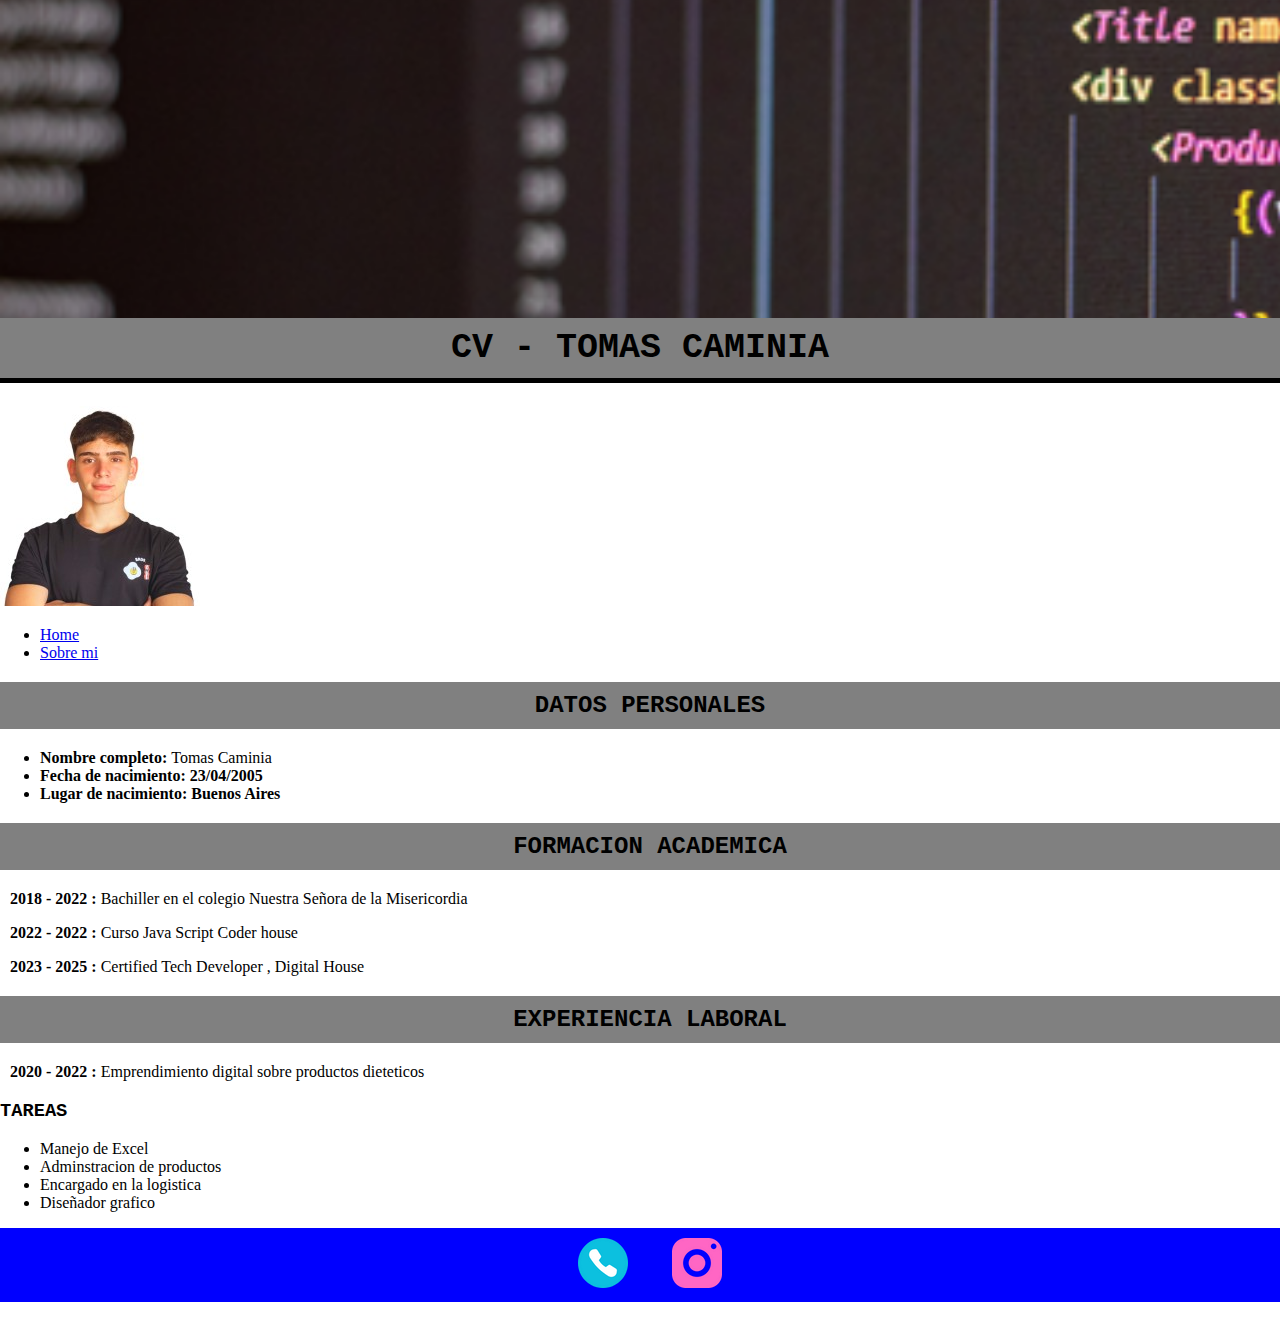
<file: index.html>
<!DOCTYPE html>
<html lang="en">
<head>

    <meta charset="UTF-8">
    <meta http-equiv="X-UA-Compatible" content="IE=edge">
    <meta name="viewport" content="width=device-width, initial-scale=1.0">

    <link rel="stylesheet" href="./css/style.css">

    <title> Sobre mi - CV Tomas Camiña </title>

</head>


<body>
    <header>
        <div class="background-image">

        </div>

        <h1> CV - TOMAS CAMINIA </h1>
    </header>

    <main>
        <img src="./img/foto-personal.jpeg" alt="Foto personal">

        <section class="menu">
            <ul>
                <li><a href="index.html"> Home </a></li>
                <li><a href="./html/sobre-mi.html"> Sobre mi </a></li>
            </ul>
        </section>

        <section class="datos-personales">

            <h2> DATOS PERSONALES </h2>

            <ul>
                <li> <strong> Nombre completo: </strong> Tomas Caminia</li>
                <li> <strong> Fecha de nacimiento: 23/04/2005</strong> </li>
                <li> <strong> Lugar de nacimiento: Buenos Aires</strong> </li>
            </ul>

        </section>

        <section class="formacion-academica">
            <h2> FORMACION ACADEMICA </h2>

            <p>
                <strong> 2018 - 2022 :  </strong> Bachiller en el colegio Nuestra Señora de la Misericordia
            </p>

            <p>
                <strong> 2022 - 2022 :  </strong> Curso Java Script Coder house
            </p>

            <p>
                <strong> 2023 - 2025 :  </strong> Certified Tech Developer , Digital House
            </p>

        </section>

        <section class="experiencia">
            <h2> EXPERIENCIA LABORAL </h2>

            <p>
                <strong> 2020 - 2022 :  </strong> Emprendimiento digital sobre productos dieteticos 
            </p>

            <h3>TAREAS</h3>

            <ul>
                <li>Manejo de Excel</li>
                <li>Adminstracion de productos</li>
                <li>Encargado en la logistica</li>
                <li>Diseñador grafico</li>
            </ul>

        </section>
    </main>

    <footer>
        <img src="./img/whatsapp.png" alt="whatsapp">
        <img src="./img/instagram.png" alt="instagram">
    </footer>
    
</body>


</html>
</file>
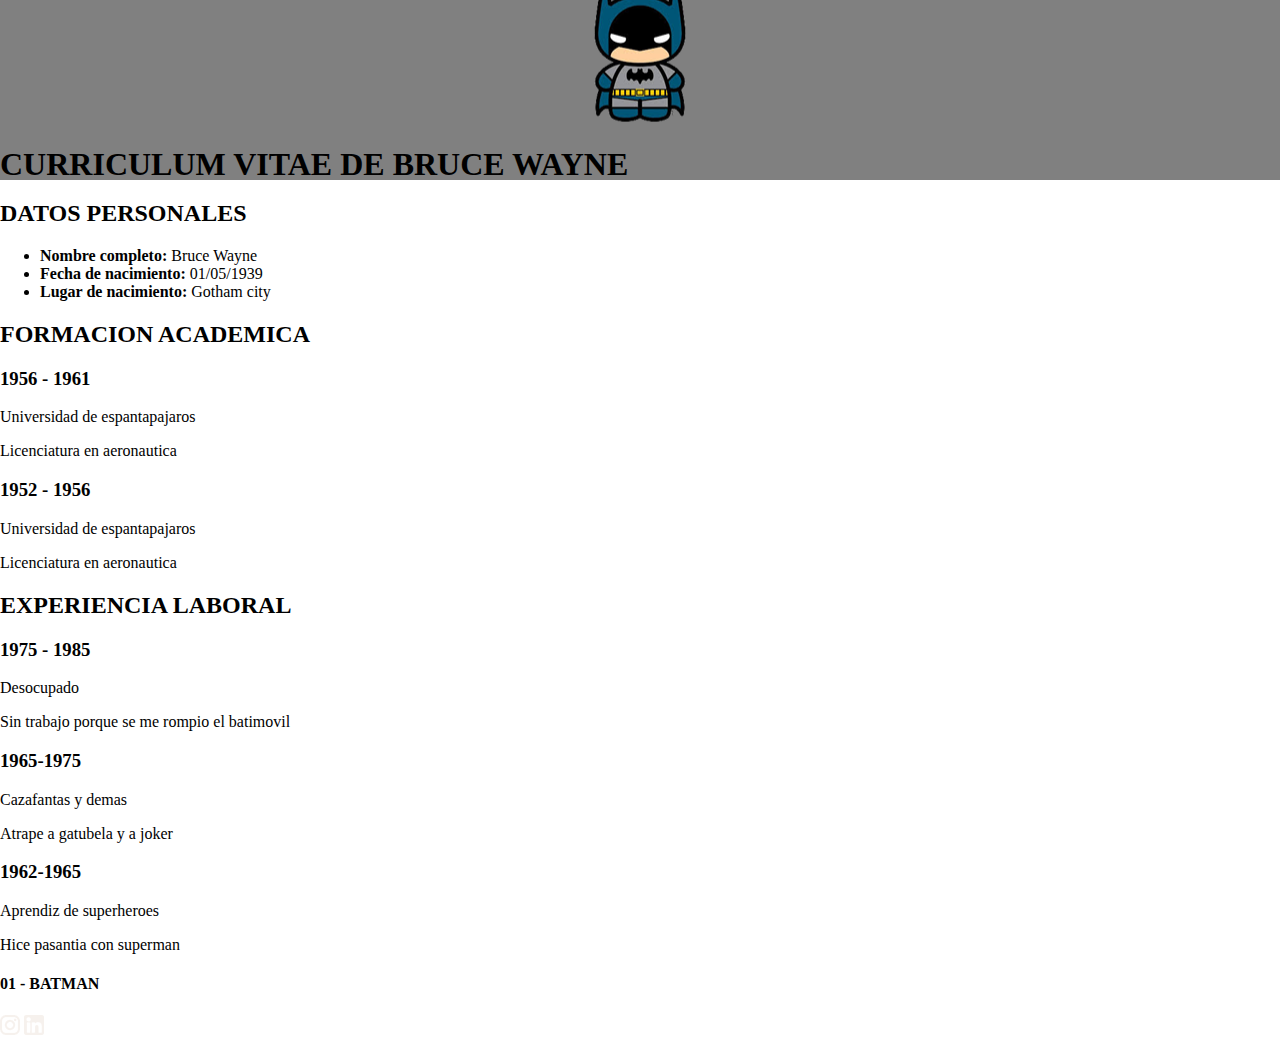
<file: Clase 06/index.html>
<!DOCTYPE html>
<html lang="en">
<head>
    <meta charset="UTF-8">
    <meta http-equiv="X-UA-Compatible" content="IE=edge">
    <meta name="viewport" content="width=device-width, initial-scale=1.0">

    <title>  CSS 1 - Front End</title>

    <link rel="stylesheet" href="./style.css">
</head>
<body>
    <header>

        <img src="./img/logo batman.png" alt="Batman logo">

        <h1> CURRICULUM VITAE DE BRUCE WAYNE </h1>

    </header>

    <main>
        <section>
            <h2> DATOS PERSONALES </h2>

            <ul>
                <li> <strong> Nombre completo: </strong> Bruce Wayne </li>
                <li> <strong> Fecha de nacimiento: </strong> 01/05/1939 </li>
                <li> <strong> Lugar de nacimiento: </strong> Gotham city </li>
            </ul>
        </section>



        <section>
            <h2> FORMACION ACADEMICA </h2>

            <div id="first-c_academic">
                <h3>1956 - 1961</h3>

                <div>
                    <p>Universidad de espantapajaros</p>
                    <p>Licenciatura en aeronautica</p>
                </div>
            </div>

            <div id="second-c_academic">
                <h3>1952 - 1956</h3>

                <div>
                    <p>Universidad de espantapajaros</p>
                    <p>Licenciatura en aeronautica</p>
                </div>
            </div>

        </section>



        <section>
            <h2> EXPERIENCIA LABORAL </h2>

            <div id="first-c_experiencia">
                <h3>1975 - 1985</h3>

                <div>
                    <p>Desocupado</p>
                    <p>Sin trabajo porque se me rompio el batimovil</p>
                </div>
            </div>

            <div id="second-c_experiencia">
                <h3>1965-1975</h3>

                <div>
                    <p>Cazafantas y demas</p>
                    <p>Atrape a gatubela y a joker</p>
                </div>
            </div>

            <div id="third-c_experiencia">
                <h3>1962-1965</h3>

                <div>
                    <p>Aprendiz de superheroes</p>
                    <p>Hice pasantia con superman</p>
                </div>
            </div>

        </section>
    </main>

    <footer>
        <h4> 01 - BATMAN</h4>
        <img src="./img/ico_instagram.png" alt="Instagram">
        <img src="./img/ico_linkedin.png" alt="Linkedin">
    </footer>
</body>
</html>
</file>
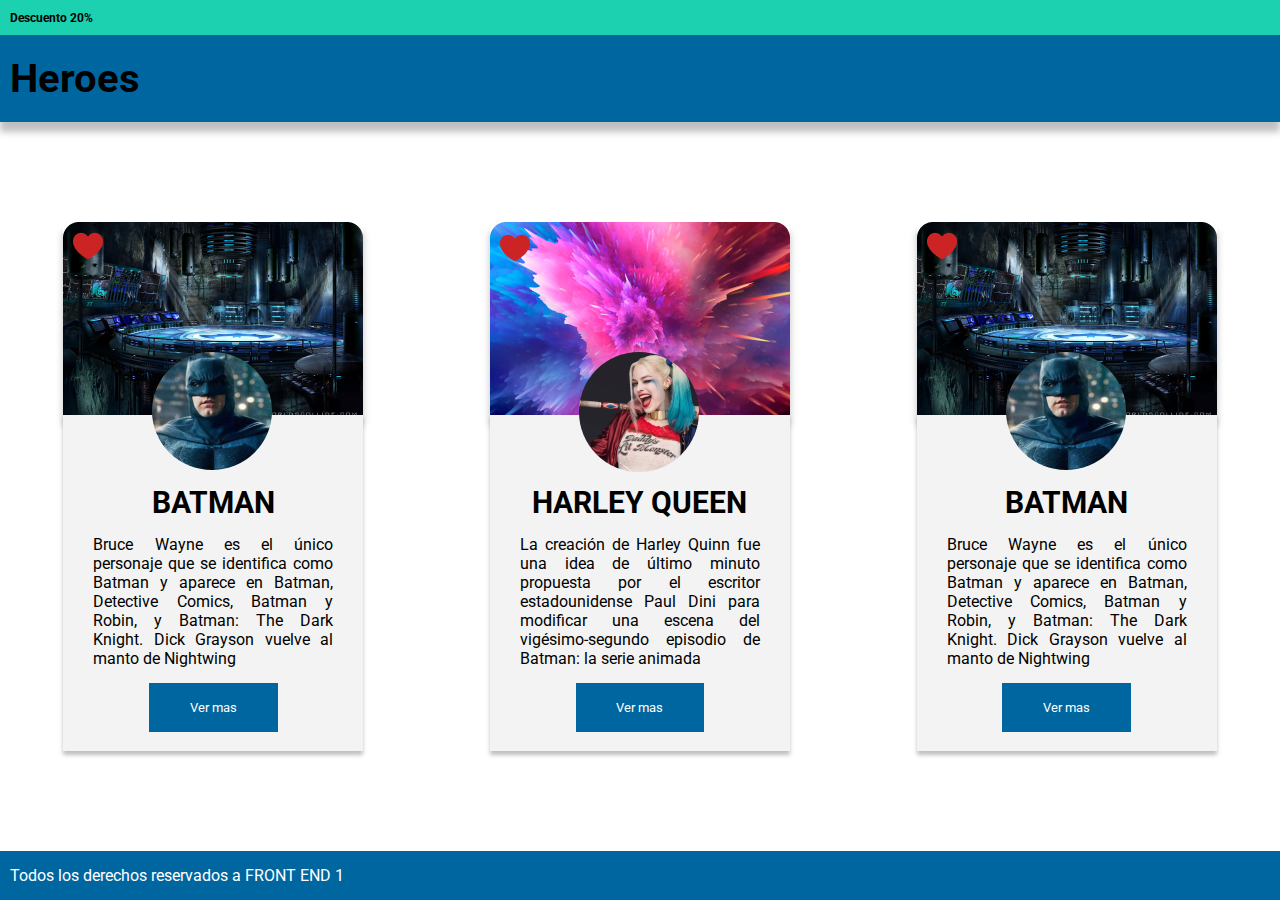
<file: Clase 10/index.html>
<!DOCTYPE html>
<html lang="en">

<head>
    <meta charset="UTF-8">
    <meta http-equiv="X-UA-Compatible" content="IE=edge">
    <meta name="viewport" content="width=device-width, initial-scale=1.0">

    <title> Heroes </title>

    <link rel="stylesheet" href="./styles/style.css">

    <!--!Google Fonts-->
    <link rel="preconnect" href="https://fonts.googleapis.com">
    <link rel="preconnect" href="https://fonts.gstatic.com" crossorigin>

    <link href="https://fonts.googleapis.com/css2?family=Roboto&display=swap" rel="stylesheet">
</head>

<body>
    
    <header>
        
        <section id="descuento">
            <h5> Descuento 20% </h5>
        </section>

        <h1> Heroes </h1>

    </header>

    <main>


        <article class="heroe-card">

            <header class="background">
                <img class="corazon" src="./img/corazon.png" alt="Icono de corazon">
                <img class="logo" src="./img/harlyQueen.png" alt="Imagen de Batman">
            </header>
            
            <div class="info-heroe">
                
                <h2>BATMAN</h2>
                
                <p> Bruce Wayne es el único personaje que se identifica como Batman y aparece en Batman, Detective Comics, Batman y Robin, y Batman: The Dark Knight. Dick Grayson vuelve al manto de Nightwing </p>
                
                <footer>
                    <button> Ver mas </button>
                </footer>
                
            </div>

        </article>



        <article class="heroe-card">

            <header class="background" id="background-harleyQueen">
                <img class="corazon" src="./img/corazon.png" alt="Icono de corazon">
                <img class="logo" src="./img/batman.png" alt="Imagen de Harley Queen">
            </header>

            <div class="info-heroe">

                <h2>HARLEY QUEEN</h2>
                
                <p> La creación de Harley Quinn fue una idea de último minuto propuesta por el escritor estadounidense Paul Dini para modificar una escena del vigésimo-segundo episodio de Batman: la serie animada </p>

                <footer>
                    <button> Ver mas </button>
                </footer>
                
            </div>

        </article>



        <article class="heroe-card">

            <header class="background">
                <img class="corazon" src="./img/corazon.png" alt="Icono de corazon">
                <img class="logo" src="./img/harlyQueen.png" alt="Imagen de Batman">
            </header>

            <div class="info-heroe">

                <h2>BATMAN</h2>
                
                <p> Bruce Wayne es el único personaje que se identifica como Batman y aparece en Batman, Detective Comics, Batman y Robin, y Batman: The Dark Knight. Dick Grayson vuelve al manto de Nightwing </p>

                <footer>
                    <button> Ver mas </button>
                </footer>
                
            </div>

        </article>


    </main>

    <footer id="footer">
        <p> Todos los derechos reservados a FRONT END 1 </p>
    </footer>

</body>

</html>
</file>
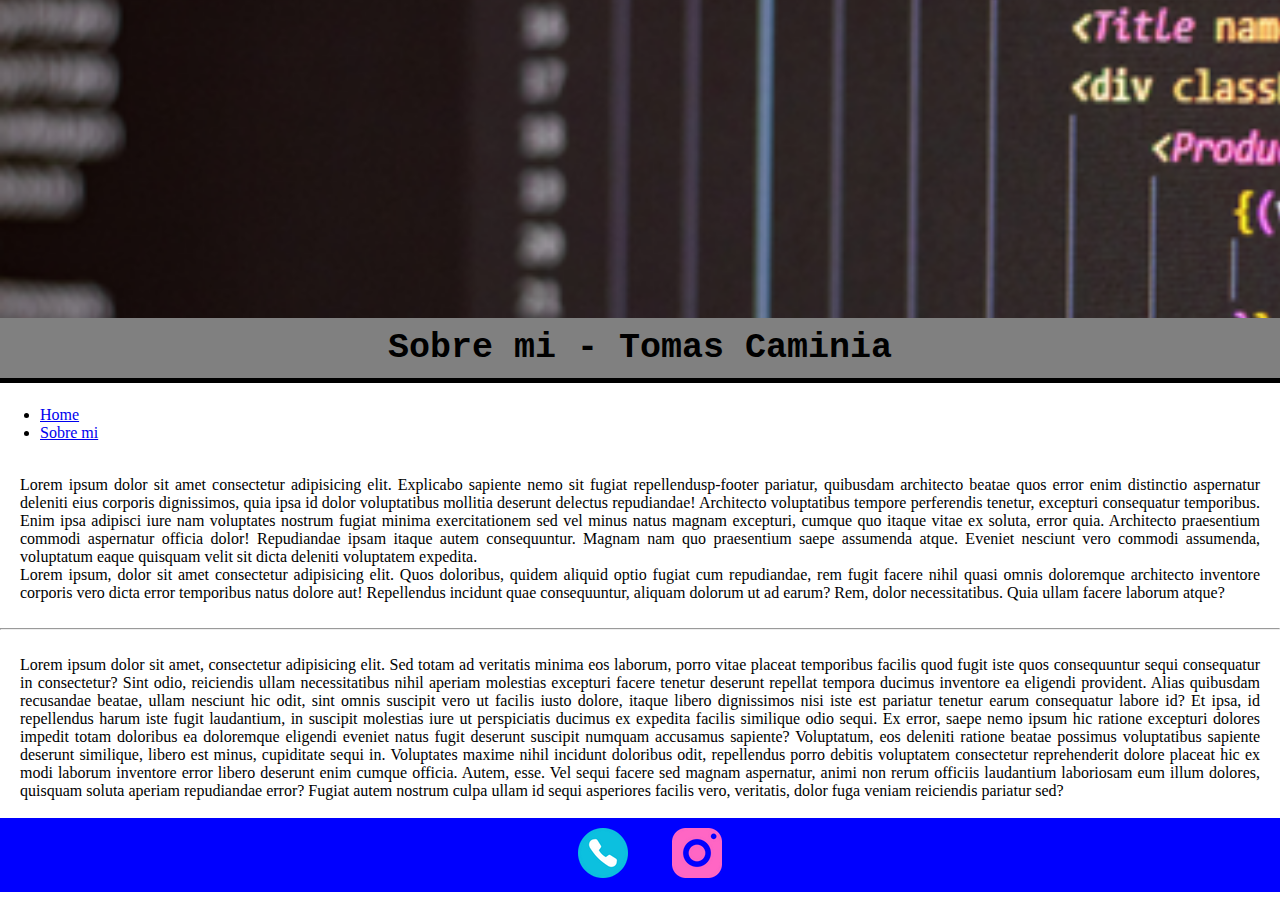
<file: html/sobre-mi.html>
<!DOCTYPE html>
<html lang="en">
<head>

    <meta charset="UTF-8">
    <meta http-equiv="X-UA-Compatible" content="IE=edge">
    <meta name="viewport" content="width=device-width, initial-scale=1.0">

    <link rel="stylesheet" href="../css/style.css">

    <title> Sobre mi - CV Tomas Camiña </title>

</head>


<body>
    <header>
        <div class="background-image">

        </div>

        <h1> Sobre mi - Tomas Caminia </h1>
    </header>

    <main>
        <section class="menu">
            <ul>
                <li><a href="../index.html"> Home </a></li>
                <li><a href="sobre-mi.html"> Sobre mi </a></li>
                <br>
            </ul>
        </section>

        <p class="p-footer"> Lorem ipsum dolor sit amet consectetur adipisicing elit. Explicabo sapiente nemo sit fugiat repellendusp-footer pariatur, quibusdam architecto beatae quos error enim distinctio aspernatur deleniti eius corporis dignissimos, quia ipsa id dolor voluptatibus mollitia deserunt delectus repudiandae! Architecto voluptatibus tempore perferendis tenetur, excepturi consequatur temporibus. Enim ipsa adipisci iure nam voluptates nostrum fugiat minima exercitationem sed vel minus natus magnam excepturi, cumque quo itaque vitae ex soluta, error quia. Architecto praesentium commodi aspernatur officia dolor! Repudiandae ipsam itaque autem consequuntur. Magnam nam quo praesentium saepe assumenda atque. Eveniet nesciunt vero commodi assumenda, voluptatum eaque quisquam velit sit dicta deleniti voluptatem expedita. </p>

        <p class="p-footer">Lorem ipsum, dolor sit amet consectetur adipisicing elit. Quos doloribus, quidem aliquid optio fugiat cum repudiandae, rem fugit facere nihil quasi omnis doloremque architecto inventore corporis vero dicta error temporibus natus dolore aut! Repellendus incidunt quae consequuntur, aliquam dolorum ut ad earum? Rem, dolor necessitatibus. Quia ullam facere laborum atque?</p>

        <br>
        <hr>
        <br>

        <p class="p-footer"> Lorem ipsum dolor sit amet, consectetur adipisicing elit. Sed totam ad veritatis minima eos laborum, porro vitae placeat temporibus facilis quod fugit iste quos consequuntur sequi consequatur in consectetur? Sint odio, reiciendis ullam necessitatibus nihil aperiam molestias excepturi facere tenetur deserunt repellat tempora ducimus inventore ea eligendi provident. Alias quibusdam recusandae beatae, ullam nesciunt hic odit, sint omnis suscipit vero ut facilis iusto dolore, itaque libero dignissimos nisi iste est pariatur tenetur earum consequatur labore id? Et ipsa, id repellendus harum iste fugit laudantium, in suscipit molestias iure ut perspiciatis ducimus ex expedita facilis similique odio sequi. Ex error, saepe nemo ipsum hic ratione excepturi dolores impedit totam doloribus ea doloremque eligendi eveniet natus fugit deserunt suscipit numquam accusamus sapiente? Voluptatum, eos deleniti ratione beatae possimus voluptatibus sapiente deserunt similique, libero est minus, cupiditate sequi in. Voluptates maxime nihil incidunt doloribus odit, repellendus porro debitis voluptatem consectetur reprehenderit dolore placeat hic ex modi laborum inventore error libero deserunt enim cumque officia. Autem, esse. Vel sequi facere sed magnam aspernatur, animi non rerum officiis laudantium laboriosam eum illum dolores, quisquam soluta aperiam repudiandae error? Fugiat autem nostrum culpa ullam id sequi asperiores facilis vero, veritatis, dolor fuga veniam reiciendis pariatur sed? </p>
        <br>
    </main>

    <footer>
        <img src="../img/whatsapp.png" alt="whatsapp">
        <img src="../img/instagram.png" alt="instagram">
    </footer>

</body>


</html>
</file>
<file: css/style.css>
body {
    margin: 0;
    padding: 0;
}

h1 , h2 , h3 , h4 {
    font-family: 'Courier New', Courier, monospace;
}

p {
    margin-left: 10px;
}

.background-image {
    width: 100vw;
    height: 40vh;
    background-color: blue;
    background-image: url('../img/Banner.png');
    background-size: cover;
}

header {
    text-align: center;
    margin-top: -22px;
    
}

h1 {
    font-size: 35px;
    color: black;
    background-color: grey;
    padding: 10px 0;
    border-bottom: 5px solid black;
    margin-top: -20px;
}
main {
    width: 100vw;
}

.datos-personales h2 , .formacion-academica h2 , .experiencia h2 {
    width: 100vw;
    background-color: grey;
    text-align: center;
    padding: 10px;
}

footer {
    width: 100vw;
    background-color: blue;
    color: white;
    text-align: center;
    padding: 10px;
}

footer img {
    margin: 0 20px;
}

.p-footer {
    text-align: justify;
    margin: 0 20px;
}
</file>
<file: Clase 06/style.css>
body {
    margin: 0;
    padding: 0;
}

header {
    width: 100vw;
    height: 20vh;
    background-color: grey;
    display: flex;
    flex-direction: column;
    justify-content: center;
}

img {
    margin: auto;
}
</file>
<file: Clase 10/styles/style.css>
* {
    box-sizing: border-box;
    margin: 0;
    padding: 0;
    font-family: 'Roboto' , sans-serif;
}

header #descuento {
    width: 1024vw;
    padding: 10px;

    background-color: #1CD1B0;
    font-size: 15px;
}

header {
    box-shadow: 0px 10px 7px rgba(0, 0, 0, 0.25);
}

h1 {
    width: 1024vw;
    padding: 20px 10px;
    background-color: #00669F;
    font-size: 40px;
}

main {
    width: 100vw;
    display: flex;
    justify-content: space-around;
}

.background {
    width: 300px;
    height: 193px;
    background-image: url('../img/background_batman.png');
}

#background-harleyQueen {
    background-image: url('../img/background_harley-quinn.png');
}

.background .logo {
    border-radius: 50%;
    position: relative;
    bottom: -130px;
    right: -55px;
}

.background .corazon {
    position: relative;
    top: -80px;
    left: 10px;
}

.info-heroe {
    width: 300px;
    height: 336px;
    display: flex;
    flex-direction: column;
    align-items: center;

    background-color: #F3F3F3;

    text-align: center;
    box-shadow: 0px 4px 4px rgba(0, 0, 0, 0.25);
}

.info-heroe h2 {
    font-size: 30px;
    font-family: 'Roboto' , sans-serif;
    margin-top: 70px;
}

.info-heroe p {
    text-align: justify;
    width: 80%;
    margin: 15px 0 15px 0;
}

.info-heroe button {
    width: 128.78px;
    height: 48.52px;
    background-color: #00669F;
    color: white;
    border: none;
}

main {
    margin: 100px 0;
}

#footer {
    width: 100vw;
    background-color: #00669F;
    color: white;
    padding: 15px 0 15px 10px;
}
</file>
